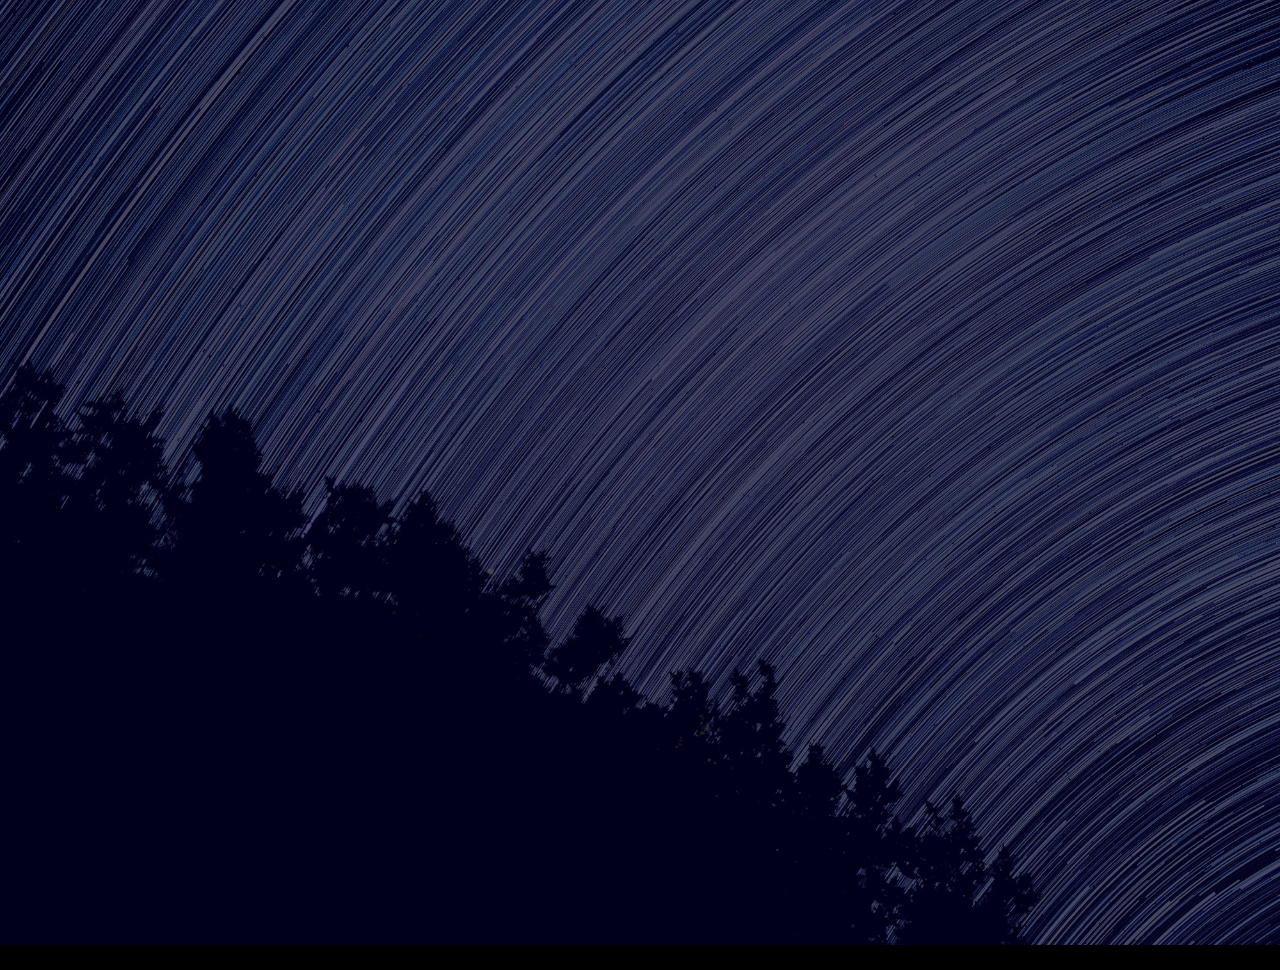
<file: index.html>
<!doctype html>

<html lang="en">
   
   
    <head>


        <!-- META -->
        <meta charset="utf-8">
        <meta name="robots" content="noodp">
        <meta name="viewport" content="width=device-width, initial-scale=1, maximum-scale=1, user-scalable=no">

        <!-- PAGE TITLE -->
        <title>Amal Al-Khulaifi | أمل الخليفي </title>

        <!-- FAVICON -->
        <link rel="shortcut icon" href="assets/img/favicon.png">

        <!-- FONTS -->
        <link href="https://fonts.googleapis.com/css?family=Roboto:100,300,400,500,700&amp;subset=latin-ext" rel="stylesheet">
        <link rel="stylesheet" href="https://maxcdn.bootstrapcdn.com/font-awesome/4.3.0/css/font-awesome.min.css">

        <!-- STYLESHEETS -->
        <link rel="stylesheet" type="text/css" href="assets/css/plugins.css">
        <link rel="stylesheet" type="text/css" href="assets/css/main.css">


    </head>


    <body>
    
       
        <!-- PRELOADER -->
        <div class="preloader">
           
            <!-- SPINNER -->
            <div class="spinner">
             
              <div class="bounce-1"></div>
              <div class="bounce-2"></div>
              <div class="bounce-3"></div>
              
            </div>
            <!-- /SPINNER -->
            
        </div>
        <!-- /PRELOADER -->


        <!-- HERO -->
        <div class="hero">


            <!-- FRONT CONTENT -->
            <div class="front-content">


                <!-- CONTAINER MID -->
                <div class="container-mid">


                    <!-- ANIMATION CONTAINER -->
                    <div class="animation-container animation-fade-down" data-animation-delay="0">
                       
                        <img class="img-responsive logo" src="assets/img/logo.png" alt="image">
                        
                    </div>
                    <!-- /ANIMATION CONTAINER -->
                    
                    
                    <!-- ANIMATION CONTAINER -->
                    <div class="animation-container animation-fade-right" data-animation-delay="300">
                        
                        <h1>Coming Soon..</h1>
                        
                    </div>
                    <!-- /ANIMATION CONTAINER -->
                    
                    
                    <!-- ANIMATION CONTAINER -->
                    <div class="animation-container animation-fade-left" data-animation-delay="600"> 
                       
                        <p class="subline">Currently, working on a new website</p>
                        
                    </div>
                    <!-- /ANIMATION CONTAINER -->
                    
                    <!-- ANIMATION CONTAINER -->
<!--                     <div class="animation-container animation-fade-up" data-animation-delay="900"> 
                       
                        <div class="open-popup">Contact</div>
                        
                    </div> -->
                    <!-- /ANIMATION CONTAINER -->
                </div>
                <!-- /CONTAINER MID -->


                <!-- FOOTER -->
                <div class="footer">
                    <!-- ANIMATION CONTAINER -->
                    <div class="animation-container animation-fade-up" data-animation-delay="1200">
                        <a target="_blank" class="linkedin" href="https://www.linkedin.com/in/amal-al-khulaifi-3388b2156/"><i class="fa fa-fw fa-2x fa-inverse fa-linkedin"></i></a>
                        <a target="_blank" class="instagram" href="https://www.instagram.com/amalalkhulaifi"><i class="fa fa-fw fa-2x fa-inverse fa-instagram"></i></a>
                        <a target="_blank" class="github" href="https://www.github.com/aalkhulaifi"><i class="fa fa-fw fa-2x fa-inverse fa-github"></i></a>
                        <a target="_blank" class="twitter" href="https://www.twitter.com/amalspace_"><i class="fa fa-fw fa-2x fa-inverse fa-twitter"></i></a>
                        <br>
                        <br>
                        <p>2021 Amal AlKhulaifi</p>

                    </div>
                    <!-- /ANIMATION CONTAINER -->
         

                </div>
                <!-- /FOOTER -->


            </div>
            <!-- /FRONT CONTENT -->


            <!-- BACKGROUND CONTENT -->
            <div class="background-content parallax-on">

                <div class="background-overlay"></div>
                <div class="background-img layer" data-depth="0.05"></div>
                
            </div>
            <!-- /BACKGROUND CONTENT -->


        </div>
        <!-- /HERO -->
        <!-- POPUP ( SUBSCRIBE ) -->
        <div class="popup">
           
           
            <!-- CARD -->
            <div class="card">
                    
                    
                    <!-- CARD CLOSE BUTTON -->
                    <div class="close-popup close-button"></div>
                     <i class="fa fa-envelope-o" aria-hidden="true"></i>

                    <br>
                    <h5>For any inquiries, feel free to contact me</h5>
                    <!-- FORM -->
                    <form action="https://formsubmit.co/amal.al.kholeify.space@gmail.com" method="POST"  />
                            <div class="form-group">
                            <div class="form-row">
                                <div class="col">
                                    <input type="text" name="name" class="form-control" placeholder="Full Name" required>
                                    <input type="hidden" name="_next" value="https://aalkhulaifi.github.io/thankyou.html">
                                    <input type="hidden" name="_captcha" value="false">
                                </div>
                                <br>
                                <div class="col">
                                    <input type="email" name="email" class="form-control" placeholder="Email Address" required>
                                </div>
                            </div>
                        </div>
                        <div class="form-group">
                            <textarea placeholder="Your Message" class="form-control" name="message" rows="10" required></textarea>
                        </div>
                        <button type="submit" class="btn btn-lg btn-info btn-block">Submit Form</button>
                    </form>
                    <!-- /SUCCESS-ERROR MESSAGE -->
                        

                    </form>
                    <!-- /FORM -->
                    
                
            </div>
            <!-- /CARD -->
            
            
        </div>
        <!-- /POPUP ( SUBSCRIBE ) -->

        <!-- JAVASCRIPTS -->
        <script type="text/javascript" src="assets/js/plugins.js"></script>
        <script type="text/javascript" src="assets/js/main.js"></script>


    </body> 
    
    
</html>
</file>
<file: assets/css/main.css>
/******************************************************************


	------------------------
	-- TABLE OF CONTENTS --
	------------------------
	
	--  1. Basic
	--  2. Preloader
    --  3. Hero
    --  4. Hero --> Front Content
    --  5. Hero --> Background Content
    --  6. Popup Subscribe
 
 
 ******************************************************************/




/** 1. Basic
*******************************************************************/

html
{
    font-size: 10px !important;
}

body
{
    font-family: 'Roboto', sans-serif;
    font-weight: 300;
    font-style: normal;

    overflow: hidden;

    color: #fff;
    background: #000;

    -webkit-font-smoothing: antialiased;
}

h1,
h2,
h3,
h4,
h5,
h6,
p,
a
{
    font-family: 'Roboto', sans-serif;
    font-weight: normal;

    color: #fff;
}

h1
{
    font-size: 6rem;
}

h2
{
    font-size: 5rem;
}

h3
{
    font-size: 4rem;
}

h4
{
    font-size: 3rem;
}

h5
{
    font-size: 2rem;
}

h6
{
    font-size: 1.8rem;
}

p
{
    font-size: 1.4rem;
}

a,
a:hover,
a:focus
{
    cursor: pointer;
    -webkit-transition: all 300ms ease;
         -o-transition: all 300ms ease;
            transition: all 300ms ease;
    text-decoration: none;
}

a:hover
{
    color: #fff;
}

@media (max-width:700px)
{
    html
    {
        font-size: 8px !important;
    }
}

@media (max-width:500px)
{
    html
    {
        font-size: 6px !important;
    }
}

@media (max-width:350px)
{
    html
    {
        font-size: 5px !important;
    }
}

@media (orientation:landscape) and (max-height:420px)
{
    html
    {
        font-size: 8px !important;
    }
}



/** 2. Preloader
*******************************************************************/

.preloader
{
    position: fixed;
    z-index: 100000;
    top: 0;
    left: 0;

    width: 100%;
    height: 100%;

    background: #8B9097;
}

.preloader.preloader-hidden
{
    height: 0;
    
    -webkit-transition: .5s ease .3s;
         -o-transition: .5s ease .3s;
            transition: .5s ease .3s;
}

.preloader .spinner
{
    position: absolute;
    top: 50%;

    width: 100%;

    -webkit-transform: translateY(-50%);
        -ms-transform: translateY(-50%);
            transform: translateY(-50%);
    text-align: center;
    opacity: 1;
}

.preloader.preloader-hidden .spinner
{
    opacity: 0;
    
    -webkit-transition: .3s ease;
         -o-transition: .3s ease;
            transition: .3s ease;
}

.preloader .spinner > div
{
    display: inline-block;

    width: 18px;
    height: 18px;
    margin: 0 6px;

    -webkit-animation: spinner-bounce 1.4s infinite ease-in-out both;
            animation: spinner-bounce 1.4s infinite ease-in-out both;

    border-radius: 100%;
    background-color: #fff;
}

.preloader .spinner .bounce-1
{
    -webkit-animation-delay: -.32s;
            animation-delay: -.32s;
}

.preloader .spinner .bounce-2
{
    -webkit-animation-delay: -.16s;
            animation-delay: -.16s;
}

@-webkit-keyframes spinner-bounce
{
    0%,
    80%,
    100%
    {
        -webkit-transform: scale(0);
    }
    40%
    {
        -webkit-transform: scale(1.0);
    }
}

@keyframes spinner-bounce
{
    0%,
    80%,
    100%
    {
        -webkit-transform: scale(0);
                transform: scale(0);
    }

    40%
    {
        -webkit-transform: scale(1.0);
                transform: scale(1.0);
    }
}



/** 3. Hero
*******************************************************************/

.hero
{
    position: absolute;
    z-index: 1;
    top: 0;
    left: 0;

    width: 100%;
    height: 100%;
}

.hero .animation-container
{
    -webkit-transition: .5s ease;
         -o-transition: .5s ease;
            transition: .5s ease;
}

.hero .animation-container.animation-fade
{
    opacity: 0;
}

.hero .animation-container.animation-fade.run-animation
{
    opacity: 1;
}

.hero .animation-container.animation-fade-up
{
    -webkit-transform: translateY(10vh);
        -ms-transform: translateY(10vh);
            transform: translateY(10vh);

    opacity: 0;
}

.hero .animation-container.animation-fade-up.run-animation
{
    -webkit-transform: translateY(0);
        -ms-transform: translateY(0);
            transform: translateY(0);

    opacity: 1;
}

.hero .animation-container.animation-fade-down
{
    -webkit-transform: translateY(-10vh);
        -ms-transform: translateY(-10vh);
            transform: translateY(-10vh);

    opacity: 0;
}

.hero .animation-container.animation-fade-down.run-animation
{
    -webkit-transform: translateY(0);
        -ms-transform: translateY(0);
            transform: translateY(0);

    opacity: 1;
}

.hero .animation-container.animation-fade-left
{
    -webkit-transform: translateX(10vh);
        -ms-transform: translateX(10vh);
            transform: translateX(10vh);

    opacity: 0;
}

.hero .animation-container.animation-fade-left.run-animation
{
    -webkit-transform: translateX(0);
        -ms-transform: translateX(0);
            transform: translateX(0);

    opacity: 1;
}

.hero .animation-container.animation-fade-right
{
    -webkit-transform: translateX(-10vh);
        -ms-transform: translateX(-10vh);
            transform: translateX(-10vh);

    opacity: 0;
}

.hero .animation-container.animation-fade-right.run-animation
{
    -webkit-transform: translateX(0);
        -ms-transform: translateX(0);
            transform: translateX(0);

    opacity: 1;
}



/** 4. Hero --> Front Content 
*******************************************************************/

.hero .front-content
{
    position: absolute;
    z-index: 2;
    top: 0;
    left: 0;

    width: 100%;
    height: 100%;
}

.hero .front-content .container-mid
{
    position: absolute;
    top: 50%;
    left: 0;

    width: 100%;

    -webkit-transform: translateY(-50%);
        -ms-transform: translateY(-50%);
            transform: translateY(-50%);
    text-align: center;
}

.hero .front-content .container-mid img.logo
{
    display: block;

    margin: 0 auto;
}

.hero .front-content .container-mid h1
{
    font-weight: bold;
    line-height: 1.1em;

    margin-top: .5em;
    margin-bottom: .46em;

    letter-spacing: .025em;
}

.hero .front-content .container-mid p.subline
{
    font-size: 3rem;
    line-height: 1.4em;

    max-width: 18em;
    margin-right: auto;
    margin-bottom: 1.3em;
    margin-left: auto;

    letter-spacing: .025em;
}

.hero .front-content .container-mid .open-popup
{
    font-size: 2.2rem;
    font-weight: 500;
    line-height: 2.6em;

    position: relative;

    display: inline-block;
    overflow: hidden;

    padding: 0 2.6em;

    cursor: pointer;
    -webkit-transition: all .1s linear;
         -o-transition: all .1s linear;
            transition: all .1s linear;
    letter-spacing: .025em;

    color: #fff;
    border: 3px solid #fff;
    border-radius: 4em;
    background: none;
}

.hero .front-content .container-mid .open-popup:hover
{
    color: #111;
    background: #fff;
}

.hero .front-content .footer
{
    position: absolute;
    bottom: 10px;

    width: 100%;

    text-align: center;
}

.hero .front-content .footer p
{
    font-size: 1.3rem;

    letter-spacing: .025em;

    opacity: .85;
}

.hero .front-content .footer p a
{
    font-weight: bold;
}

@media (orientation:landscape) and (max-height:420px)
{
    .hero .front-content .footer
    {
        display: none;
    }
}



/** 5. Hero --> Background Content 
*******************************************************************/

.hero .background-content
{
    position: absolute;
    z-index: 1;
    top: 0;
    left: 0;

    width: 100%;
    height: 100%;
}

.hero .background-content.parallax-on
{
    position: absolute;
    z-index: 1;
    top: 50%;
    left: 50%;

    width: 110%;
    height: 110%;

    -webkit-transform: translate3d(-50%, -50%, 0px) !important;
            transform: translate3d(-50%, -50%, 0px) !important;
}

.hero .background-content .background-overlay
{
    position: absolute;
    z-index: 50;
    top: 0;
    left: 0;

    width: 100%;
    height: 100%;

    opacity: .7;
    background: #020026;
}

.hero .background-content .background-img
{
    position: absolute;
    z-index: 1;
    top: 0;
    left: 0;

    width: 100%;
    height: 100%;

    background: url(../img/background.jpg);
    background-repeat: no-repeat;
    background-size: cover;
}


/** 6. Popup Subscribe
*******************************************************************/

.popup
{
    position: fixed;
    z-index: -100;
    top: 0;
    left: 0;

    overflow-y: auto;

    width: 100%;
    height: 100%;

    -webkit-transition: .3s ease;
         -o-transition: .3s ease;
            transition: .3s ease;
    pointer-events: none;

    opacity: 0;
    background: rgba(5,5,5,.5);
}

.popup.show
{
    z-index: 100;

    pointer-events: all;

    opacity: 1;
}

.popup .backface
{
    position: absolute;
    z-index: 0;
    top: 0;
    left: 0;

    width: 100%;
    height: 100%;
}

.popup .card
{
    position: relative;
    z-index: 5;
    top: 60%;
    left: 50%;

    max-width: 410px;
    padding: 90px 46px;

    -webkit-transform: translate(-50%,-50%);
        -ms-transform: translate(-50%,-50%);
            transform: translate(-50%,-50%);
    text-align: center;

    opacity: 0;
    border: 5px solid #fff;
    background: red;
    background-image: url(../img/card-background.jpg);
    background-position: center;
    background-size: cover;
}

.popup.show .card
{
    top: 50%;

    -webkit-transition: .4s ease;
         -o-transition: .4s ease;
            transition: .4s ease;

    opacity: 1;
}

.popup .card:after
{
    position: absolute;
    z-index: -2;
    top: 0;
    left: 0;

    width: 100%;
    height: 100%;

    content: '';

    opacity: .4;
    background: #111;
}

.popup .card .close-button
{
    position: absolute;
    top: 15px;
    right: 15px;

    width: 20px;
    height: 20px;

    cursor: pointer;
}

.popup .card .close-button:before
{
    position: absolute;
    top: 50%;
    left: 0;

    width: 100%;
    height: 2px;

    content: '';
    -webkit-transform: rotate(45deg);
        -ms-transform: rotate(45deg);
            transform: rotate(45deg);

    background: #fff;
}

.popup .card .close-button:after
{
    position: absolute;
    top: 50%;
    left: 0;

    width: 100%;
    height: 2px;

    content: '';
    -webkit-transform: rotate(-45deg);
        -ms-transform: rotate(-45deg);
            transform: rotate(-45deg);

    background: #fff;
}

.popup .card i
{
    font-size: 6rem;
}

.popup .card h3
{
    margin-top: .5em;
    margin-bottom: .8em;
}

.popup .card p.subline
{
    font-size: 1.6rem;

    max-width: 19em;
    margin-right: auto;
    margin-bottom: 2.4em;
    margin-left: auto;

    letter-spacing: .025em;
}


.popup .card .subscribe-form
{
    position: relative;

    width: 100%;
}

.popup .card .subscribe-form .fhp-input
{
    display: none;

    pointer-events: none;

    opacity: 0;
}

.popup .card .subscribe-form input
{
    font-size: 1.6rem;
    font-weight: 400;
    line-height: 3.2em;

    display: block;

    height: 3.2em;
    margin-bottom: 20px;

    text-align: center;
    letter-spacing: .03em;

    border: none;
    border-radius: 6px;
    outline: none !important;
    background: #fff;
    -webkit-box-shadow: none;
            box-shadow: none;
}

.popup .card .subscribe-form button
{
    font-size: 1.6rem;
    font-weight: 400;
    line-height: 3.2em !important;

    position: relative;

    display: block;

    height: 3.2em;
    padding: 0;

    -webkit-transition: .1s ease;
         -o-transition: .1s ease;
            transition: .1s ease;
    text-align: center;
    letter-spacing: .03em;

    border: none;
    border-radius: 6px;
    outline: none !important;
    background: #8B9097;
    -webkit-box-shadow: none !important;
            box-shadow: none !important;
}

.popup .card .subscribe-form button[disabled]
{
    cursor: not-allowed;

    opacity: 1;

    filter: alpha(opacity=100);
}

.popup .card .subscribe-form button span
{
    font-size: inherit;
    line-height: inherit;

    position: absolute;
    z-index: 100;
    top: 0;
    left: 0;

    width: 100%;

    text-align: center;

    color: #fff !important;
    border: none !important;
    outline: none !important;
}

.popup .card .subscribe-form button i
{
    font-size: 1.4em;
    line-height: inherit;

    position: absolute;
    z-index: 100;
    top: 0;
    right: 5%;

    width: auto;

    -webkit-transform: translateX(-15px);
        -ms-transform: translateX(-15px);
            transform: translateX(-15px);
    text-align: center;

    opacity: 0;
    color: #fff !important;
}

.popup .card .subscribe-form button:hover i
{
    -webkit-transform: translateX(0);
        -ms-transform: translateX(0);
            transform: translateX(0);

    opacity: 1;
}

.popup .card .subscribe-form button[disabled] i
{
    display: none !important;
}

.popup .card .subscribe-form .error-message,
.popup .card .subscribe-form .success-message
{
    font-weight: 500;

    position: absolute;
    bottom: -36px;
    left: 0;

    width: 100%;

    text-align: center;
    letter-spacing: .02em;

    opacity: 0;
}

.popup .card .subscribe-form.form-error .error-message,
.popup .card .subscribe-form.form-success .success-message
{
    -webkit-transition: .3s ease;
         -o-transition: .3s ease;
            transition: .3s ease;

    opacity: 1;
}

.popup .card .subscribe-form.form-success .success-message
{
    -webkit-animation-name: form_success_animation;
            animation-name: form_success_animation;
    -webkit-animation-duration: 1s;
            animation-duration: 1s;

    color: lawngreen;
}

.popup .card .subscribe-form.form-error .error-message
{
    -webkit-animation-name: form_error_animation;
            animation-name: form_error_animation;
    -webkit-animation-duration: 1s;
            animation-duration: 1s;

    color: red;
}

@-webkit-keyframes form_success_animation
{
    from
    {
        -webkit-transform: scale3d(1, 1, 1);
                transform: scale3d(1, 1, 1);
    }

    50%
    {
        -webkit-transform: scale3d(1.08, 1.08, 1.08);
                transform: scale3d(1.08, 1.08, 1.08);
    }

    to
    {
        -webkit-transform: scale3d(1, 1, 1);
                transform: scale3d(1, 1, 1);
    }
}

@keyframes form_success_animation
{
    from
    {
        -webkit-transform: scale3d(1, 1, 1);
                transform: scale3d(1, 1, 1);
    }

    50%
    {
        -webkit-transform: scale3d(1.08, 1.08, 1.08);
                transform: scale3d(1.08, 1.08, 1.08);
    }

    to
    {
        -webkit-transform: scale3d(1, 1, 1);
                transform: scale3d(1, 1, 1);
    }
}

@-webkit-keyframes form_error_animation
{
    from
    {
        -webkit-transform: none;
                transform: none;
    }

    15%
    {
        -webkit-transform: translate3d(-10%, 0, 0) rotate3d(0, 0, 1, -5deg);
                transform: translate3d(-10%, 0, 0) rotate3d(0, 0, 1, -5deg);
    }

    30%
    {
        -webkit-transform: translate3d(8%, 0, 0) rotate3d(0, 0, 1, 3deg);
                transform: translate3d(8%, 0, 0) rotate3d(0, 0, 1, 3deg);
    }

    45%
    {
        -webkit-transform: translate3d(-6%, 0, 0) rotate3d(0, 0, 1, -3deg);
                transform: translate3d(-6%, 0, 0) rotate3d(0, 0, 1, -3deg);
    }

    60%
    {
        -webkit-transform: translate3d(4%, 0, 0) rotate3d(0, 0, 1, 2deg);
                transform: translate3d(4%, 0, 0) rotate3d(0, 0, 1, 2deg);
    }

    75%
    {
        -webkit-transform: translate3d(-2%, 0, 0) rotate3d(0, 0, 1, -1deg);
                transform: translate3d(-2%, 0, 0) rotate3d(0, 0, 1, -1deg);
    }

    to
    {
        -webkit-transform: none;
                transform: none;
    }
}

@keyframes form_error_animation
{
    from
    {
        -webkit-transform: none;
                transform: none;
    }

    15%
    {
        -webkit-transform: translate3d(-10%, 0, 0) rotate3d(0, 0, 1, -5deg);
                transform: translate3d(-10%, 0, 0) rotate3d(0, 0, 1, -5deg);
    }

    30%
    {
        -webkit-transform: translate3d(8%, 0, 0) rotate3d(0, 0, 1, 3deg);
                transform: translate3d(8%, 0, 0) rotate3d(0, 0, 1, 3deg);
    }

    45%
    {
        -webkit-transform: translate3d(-6%, 0, 0) rotate3d(0, 0, 1, -3deg);
                transform: translate3d(-6%, 0, 0) rotate3d(0, 0, 1, -3deg);
    }

    60%
    {
        -webkit-transform: translate3d(4%, 0, 0) rotate3d(0, 0, 1, 2deg);
                transform: translate3d(4%, 0, 0) rotate3d(0, 0, 1, 2deg);
    }

    75%
    {
        -webkit-transform: translate3d(-2%, 0, 0) rotate3d(0, 0, 1, -1deg);
                transform: translate3d(-2%, 0, 0) rotate3d(0, 0, 1, -1deg);
    }

    to
    {
        -webkit-transform: none;
                transform: none;
    }
}

@media (orientation:landscape) and (max-height:420px)
{
    .popup .card
    {
        -webkit-transform: translate(-50%,0%);
            -ms-transform: translate(-50%,0%);
                transform: translate(-50%,0%);
    }

    .popup.show .card
    {
        top: 0;
    }
}
</file>
